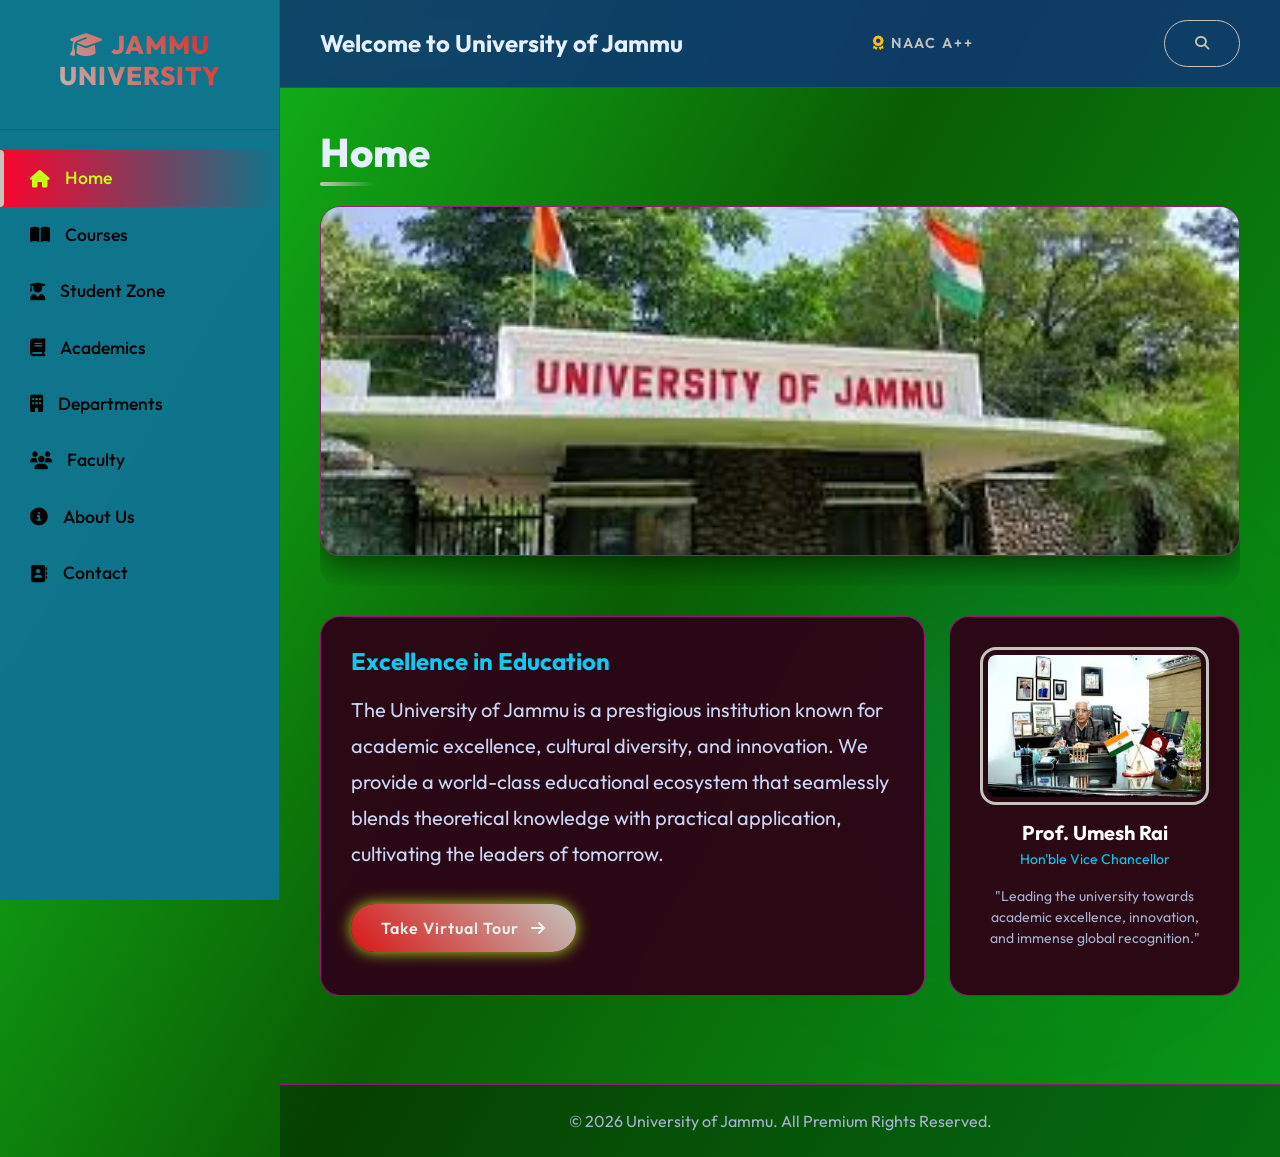
<file: 0_index.html>
<!DOCTYPE html>
<html lang="en">
<head>
    <meta charset="UTF-8">
    <meta name="viewport" content="width=device-width, initial-scale=1.0">
    <title>University of Jammu | Excellence in Education</title>
    
    <link href="https://cdn.jsdelivr.net/npm/bootstrap@5.3.0/dist/css/bootstrap.min.css" rel="stylesheet">
    <link rel="stylesheet" href="https://cdnjs.cloudflare.com/ajax/libs/font-awesome/6.4.0/css/all.min.css">
    <link href="https://fonts.googleapis.com/css2?family=Outfit:wght@300;400;500;700;800&display=swap" rel="stylesheet">
    <link rel="stylesheet" href="9_style.css">

</head>
<body>
    <div class="glow-orb-2"></div>

    <nav class="sidebar">
        <div class="sidebar-brand">
            <h2><i class="fa-solid fa-graduation-cap me-2"></i>JAMMU UNIVERSITY</h2>
        </div>
        <button class="nav-btn active" onclick="showSection('home', this)"><i class="fa-solid fa-house"></i> Home</button>
        <button class="nav-btn" onclick="showSection('courses', this)"><i class="fa-solid fa-book-open"></i> Courses</button>
        <button class="nav-btn" onclick="showSection('student', this)"><i class="fa-solid fa-user-graduate"></i> Student Zone</button>
        <button class="nav-btn" onclick="showSection('academic', this)"><i class="fa-solid fa-book"></i> Academics</button>
        <button class="nav-btn" onclick="showSection('departments', this)"><i class="fa-solid fa-building"></i> Departments</button>
        <button class="nav-btn" onclick="showSection('staff', this)"><i class="fa-solid fa-users"></i> Faculty</button>
        <button class="nav-btn" onclick="showSection('about', this)"><i class="fa-solid fa-circle-info"></i> About Us</button>
        <button class="nav-btn" onclick="showSection('contact', this)"><i class="fa-solid fa-address-book"></i> Contact</button>
    </nav>

    <div class="main-content">
        <header class="top-header">
            <div><h4 class="mb-0 fw-bold">Welcome to University of Jammu</h4></div>
            <div class="header-tagline"><i class="fa-solid fa-award text-warning"></i> NAAC A++</div>
            <button class="btn btn-outline-glass btn-sm" data-bs-toggle="modal" data-bs-target="#searchModal">
                <i class="fa-solid fa-magnifying-glass"></i>
            </button>
        </header>

        <main id="content-area">
            </main>

        <footer class="p-4 mt-5 text-center" style="border-top: 1px solid var(--glass-border); background: rgba(0,0,0,0.3);">
            <p class="mb-0 text-muted">© 2026 University of Jammu. All Premium Rights Reserved.</p>
        </footer>
    </div>

    <div class="modal fade" id="searchModal" tabindex="-1" aria-hidden="true">
        <div class="modal-dialog modal-lg modal-dialog-centered">
            <div class="modal-content" style="background: rgba(10, 25, 47, 0.95); backdrop-filter: blur(25px);">
                <div class="modal-header" style="border-bottom: 1px solid rgba(255,255,255,0.05);">
                    <div class="input-group">
                        <span class="input-group-text bg-transparent border-0 text-info fs-5"><i class="fa-solid fa-magnifying-glass"></i></span>
                        <input type="text" id="searchInput" class="form-control form-control-lg border-0 shadow-none text-white bg-transparent" placeholder="Search courses, faculty, student zone..." onkeyup="performSearch()">
                    </div>
                </div>
                <div class="modal-body p-0">
                    <ul id="searchResults" class="list-group list-group-flush bg-transparent">
                        </ul>
                </div>
            </div>
        </div>
    </div>

    <script src="https://cdn.jsdelivr.net/npm/bootstrap@5.3.0/dist/js/bootstrap.bundle.min.js"></script>
    <script src="10_script.js"></script>
</body>
</html>
</file>
<file: 9_style.css>
:root {
    --primary-bg: #b5eb12f6; 
    --glass-bg: rgba(44, 4, 21, 0.958);
    --glass-border: rgba(165, 21, 134, 0.901);
    --accent-1: #c4c3bc; 
    --accent-2: #d81616; 
    --accent-glow: rgba(186, 233, 31, 0.954);
    --text-main: #e6f1ff;
    --text-muted: #a8b2d1;
    --sidebar-width: 280px;
}

* { margin: 0; padding: 0; box-sizing: border-box; font-family: 'Outfit', sans-serif; }

body {
    margin: 0;
    padding: 0;
    background-color: var(--primary-bg);
    color: var(--text-main);
    overflow-x: hidden;
    background: linear-gradient(120deg, #15d322, #095c02fe, #089a19);
    min-height: 100vh;
}
.dept-img {
    height: 150px;
    width: 100%;
    object-fit: cover;
    border-radius: 10px;
}

.glow-orb-1, .glow-orb-2 {
    position: fixed; border-radius: 50%; filter: blur(100px);
    z-index: -1; animation: float 20s infinite alternate;
}
.glow-orb-1 { width: 400px; height: 400px; background: rgba(8, 228, 52, 0.2); top: -100px; left: 20%; }
.glow-orb-2 { width: 300px; height: 300px; background: rgba(0, 210, 255, 0.15); bottom: 0; right: 10%; animation-delay: -5s; }

@keyframes float {
    0% { transform: translateY(0px) scale(1); }
    100% { transform: translateY(50px) scale(1.2); }
}

.sidebar {
    width: var(--sidebar-width); height: 100vh; position: fixed; top: 0; left: 0;
    background: rgba(15, 115, 145, 0.959); backdrop-filter: blur(15px);
    border-right: 1px solid var(--glass-border); padding: 30px 0; z-index: 1000;
    display: flex; flex-direction: column; transition: all 0.3s ease;
}

.sidebar-brand { padding: 0 30px 30px; border-bottom: 1px solid var(--glass-border); margin-bottom: 20px; text-align: center; }
.sidebar-brand h2 {
    font-weight: 800; background: linear-gradient(45deg, var(--accent-1), var(--accent-2));
    -webkit-background-clip: text; background-clip: text; -webkit-text-fill-color: transparent;
    color: transparent; letter-spacing: 1px; font-size: 1.6rem;
}

.nav-btn {
    width: 100%; padding: 15px 30px; background: transparent; border: none;
    color: black ; text-align: left; font-size: 1.1rem; font-weight: 500;
    cursor: pointer; transition: all 0.3s ease; display: flex; align-items: center;
    gap: 15px; position: relative;
}
.nav-btn::before {
    content: ''; position: absolute; left: 0; top: 0; height: 100%; width: 4px;
    background: var(--accent-1); transform: scaleY(0); transition: transform 0.3s ease;
    border-top-right-radius: 4px; border-bottom-right-radius: 4px;
}
.nav-btn:hover, .nav-btn.active { color: rgb(197, 254, 25); background: linear-gradient(90deg, rgb(251, 4, 45), transparent); }
.nav-btn.active::before { transform: scaleY(1); }

.main-content { margin-left: var(--sidebar-width); width: calc(100% - var(--sidebar-width)); padding: 0; position: relative; }

.top-header {
    margin-top: 0;
    margin-left: 0;
    top: 0;
    left: 0;
    background: rgba(15, 55, 116, 0.87); backdrop-filter: blur(10px); padding: 20px 40px;
    display: flex; justify-content: space-between; align-items: center;
    border-bottom: 1px solid var(--glass-border); position: sticky; top: 0; z-index: 99;
}
.header-tagline { font-size: 0.9rem; color: var(--accent-1); letter-spacing: 2px; text-transform: uppercase; font-weight: 600; }

.section {
    padding: 40px;
    display: block; 
    opacity: 1;
    transform: none;
    animation: sectionAppear 0.6s cubic-bezier(0.2, 0.8, 0.2, 1);
}

@keyframes sectionAppear {
    from { opacity: 0; transform: translateY(30px); }
    to { opacity: 1; transform: translateY(0); }
}

.section-title { font-size: 2.5rem; font-weight: 800; margin-bottom: 30px; position: relative; display: inline-block; }
.section-title::after {
    content: ''; position: absolute; bottom: -10px; left: 0; width: 50%; height: 4px;
    background: linear-gradient(90deg, var(--accent-1), transparent); border-radius: 2px;
}

.glass-card {
    background: var(--glass-bg); backdrop-filter: blur(10px); border: 1px solid var(--glass-border);
    border-radius: 20px; padding: 30px; transition: all 0.4s ease; height: 100%;
    position: relative; overflow: hidden;
}
.glass-card:hover {
    transform: translateY(-5px); box-shadow: 0 10px 30px rgba(200, 200, 200, 0.15);
    border-color: rgb(255, 0, 0); background: rgba(12, 147, 177, 0.495);
}

.course-badge {
    font-size: 3rem; margin-bottom: 15px; background: linear-gradient(45deg, var(--accent-1), var(--accent-2));
    -webkit-background-clip: text; background-clip: text; -webkit-text-fill-color: transparent;
    color: transparent; display: inline-block;
}

.btn-glow {
    background: linear-gradient(45deg, var(--accent-2), var(--accent-1)); border: none;
    color: rgb(233, 243, 235); padding: 12px 30px; border-radius: 30px; font-weight: 600;
    letter-spacing: 1px; transition: all 0.3s ease; box-shadow: 0 0 15px var(--accent-glow);
}
.btn-glow:hover { transform: translateY(-2px) scale(1.02); box-shadow: 0 0 25px var(--accent-glow); color: rgb(4, 26, 48); }

.btn-outline-glass {
    background: transparent; border: 1px solid var(--accent-1); color: var(--accent-1);
    padding: 12px 30px; border-radius: 30px; font-weight: 600; transition: all 0.3s ease;
}
.btn-outline-glass:hover { background: var(--accent-1); color: #000; box-shadow: 0 0 15px var(--accent-glow); }

.banner-img {
    width: 100%; height: 350px; object-fit: cover; border-radius: 20px;
    border: 1px solid var(--glass-border); margin-bottom: 30px; box-shadow: 0 10px 30px rgba(0,0,0,0.5); transition: transform 0.5s ease;
}
.banner-wrapper { overflow: hidden; border-radius: 20px; margin-bottom: 30px; }
.banner-wrapper:hover .banner-img { transform: scale(1.05); }

.details-box {
    display: none; background: rgba(16, 33, 71, 0.4); border: 1px solid rgba(0, 210, 255, 0.2);
    border-left: 4px solid var(--accent-1); border-radius: 15px; padding: 30px; margin-top: 30px;
    animation: fadeInScale 0.4s ease-out;
}
@keyframes fadeInScale { 0% { opacity: 0; transform: scale(0.95); } 100% { opacity: 1; transform: scale(1); } }

::-webkit-scrollbar { width: 8px; }
::-webkit-scrollbar-track { background: var(--primary-bg); }
::-webkit-scrollbar-thumb { background: rgba(0, 210, 255, 0.3); border-radius: 4px; }
::-webkit-scrollbar-thumb:hover { background: #ffff66; }

.modal-content {
    background: rgba(10, 25, 47, 0.85); backdrop-filter: blur(20px);
    border: 1px solid var(--glass-border); border-radius: 20px; color: white;
    box-shadow: 0 15px 50px rgba(0,0,0,0.5);
}
.modal-header { border-bottom: 1px solid rgba(255,255,255,0.05); }
.modal-footer { border-top: 1px solid rgba(255,255,255,0.05); }
.form-control, .form-select {
    background: rgba(255,255,255,0.05); border: 1px solid rgba(255,255,255,0.1);
    color: white; border-radius: 10px;
}
.form-control:focus, .form-select:focus {
    background: rgba(233, 203, 203, 0.956); border-color: var(--accent-1);
    color: rgb(0, 17, 2); box-shadow: 0 0 0 0.2rem rgba(0, 210, 255, 0.25);
}
.form-control::placeholder { color: rgba(255,255,255,0.4); }
.text-muted { color: var(--text-muted) !important; }
</file>
